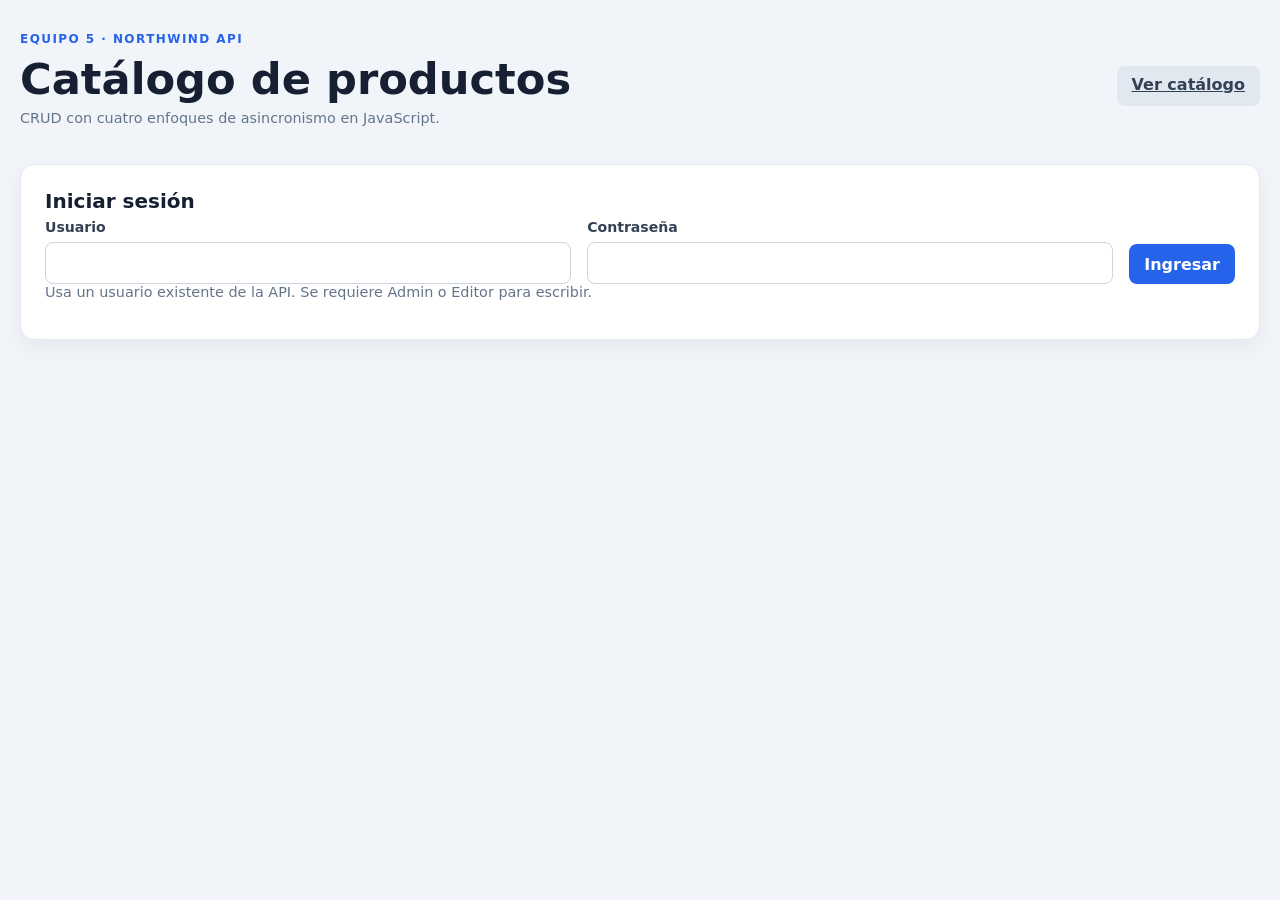
<file: index.html>
<!doctype html>
<html lang="es">
<head>
  <meta charset="utf-8">
  <meta name="viewport" content="width=device-width, initial-scale=1">
  <title>CRUD de productos | Northwind</title>
  <link rel="stylesheet" href="styles.css">
</head>
<body>
  <main class="container">
    <header class="page-header">
      <div>
        <p class="eyebrow">Equipo 5 · Northwind API</p>
        <h1>Catálogo de productos</h1>
        <p class="subtitle">CRUD con cuatro enfoques de asincronismo en JavaScript.</p>
      </div>
      <div class="page-actions">
        <a class="button button-secondary" href="catalogo-productos.html">Ver catálogo</a>
        <button id="logoutButton" class="button button-secondary hidden" type="button">Cerrar sesión</button>
      </div>
    </header>

    <section id="loginPanel" class="card">
      <h2>Iniciar sesión</h2>
      <form id="loginForm" class="form-grid compact-form">
        <label>Usuario<input id="username" name="username" required autocomplete="username"></label>
        <label>Contraseña<input id="password" name="password" type="password" required autocomplete="current-password"></label>
        <button id="loginButton" class="button button-primary" type="submit">Ingresar</button>
      </form>
      <p class="hint">Usa un usuario existente de la API. Se requiere Admin o Editor para escribir.</p>
    </section>

    <section id="appPanel" class="hidden">
      <div id="status" class="status" role="status" aria-live="polite"></div>

      <section class="card toolbar">
        <div>
          <h2>Productos</h2>
          <p id="sessionUser" class="hint"></p>
        </div>
        <form id="searchForm" class="search-form">
          <label class="sr-only" for="search">Buscar</label>
          <input id="search" type="search" placeholder="Buscar producto...">
          <button id="searchButton" class="button button-secondary" type="submit">Buscar</button>
        </form>
        <button id="newButton" class="button button-primary" type="button">Nuevo producto</button>
      </section>

      <section class="card table-card">
        <div class="table-wrapper">
          <table>
            <thead>
              <tr><th>ID</th><th>Producto</th><th>Presentación</th><th>Precio</th><th>Stock</th><th>Categoría</th><th>Acciones</th></tr>
            </thead>
            <tbody id="productsBody"></tbody>
          </table>
        </div>
        <div class="pagination">
          <button id="previousButton" class="button button-secondary" type="button">Anterior</button>
          <span id="pageInfo">Página 1</span>
          <button id="nextButton" class="button button-secondary" type="button">Siguiente</button>
        </div>
      </section>

      <section id="formCard" class="card form-card hidden">
        <div class="form-heading">
          <h2 id="formTitle">Nuevo producto</h2>
          <button id="cancelButton" class="button button-secondary" type="button">Cancelar</button>
        </div>
        <form id="productForm" class="form-grid">
          <input id="productId" type="hidden">
          <label>Nombre del producto<input id="productName" maxlength="40" required></label>
          <label>Cantidad por unidad<input id="quantityPerUnit" maxlength="20"></label>
          <label>Precio unitario<input id="unitPrice" type="number" min="0" step="0.0001"></label>
          <label>Unidades en stock<input id="unitsInStock" type="number" min="0" max="32767"></label>
          <label>Proveedor<select id="supplierId" required><option value="">Seleccione...</option></select></label>
          <label>Categoría<select id="categoryId" required><option value="">Seleccione...</option></select></label>
          <div class="form-actions">
            <button id="saveButton" class="button button-primary" type="submit">Guardar producto</button>
            <span id="formStatus" class="hint"></span>
          </div>
        </form>
      </section>
    </section>
  </main>
  <script src="products-crud.js" defer></script>
</body>
</html>
</file>
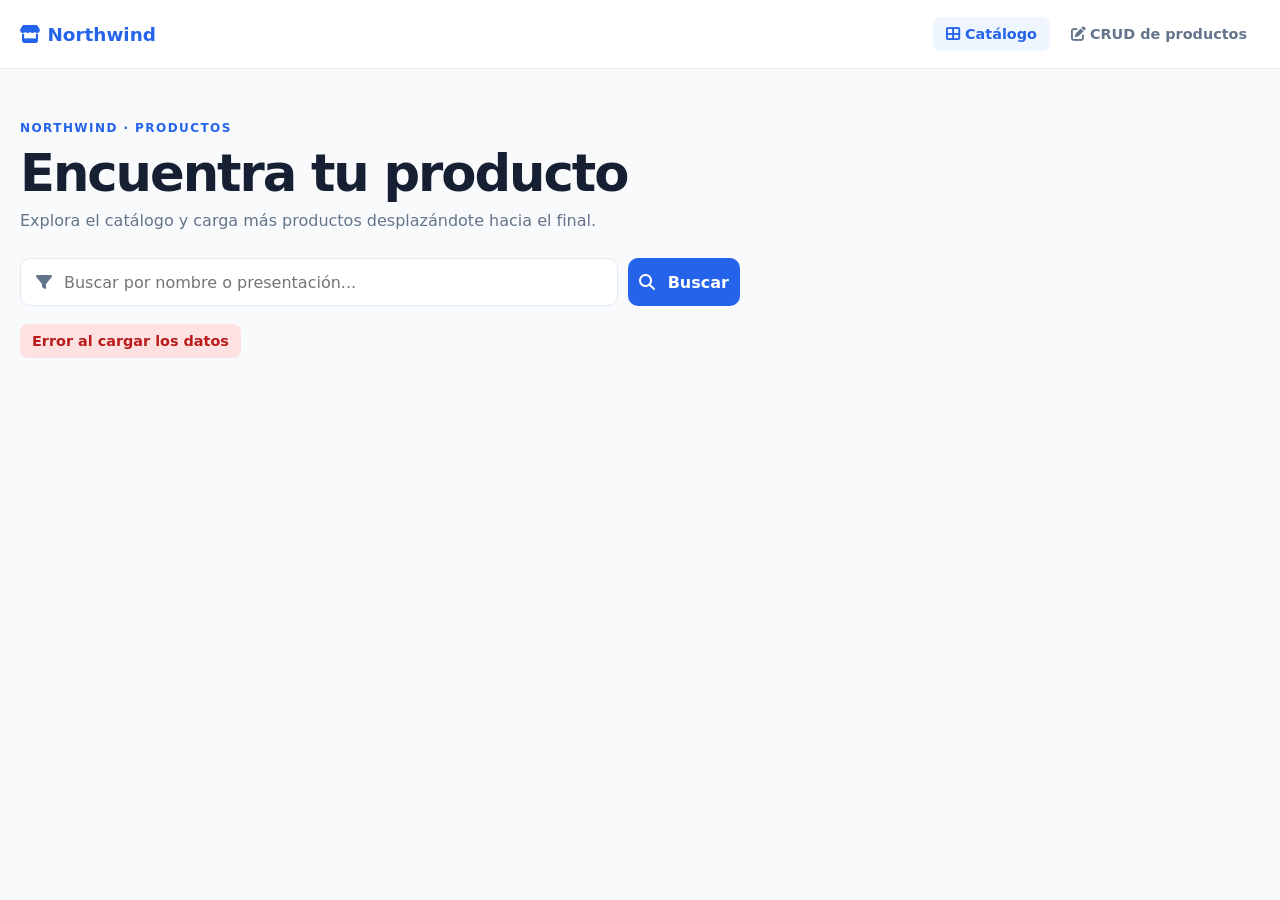
<file: catalogo-productos.html>
<!doctype html>
<html lang="es">
<head>
  <meta charset="utf-8">
  <meta name="viewport" content="width=device-width, initial-scale=1">
  <title>Catálogo | Northwind</title>
  <link rel="stylesheet" href="https://cdnjs.cloudflare.com/ajax/libs/font-awesome/6.5.2/css/all.min.css">
  <link rel="stylesheet" href="catalogo-productos.css">
</head>
<body>
  <header class="site-header">
    <nav class="navigation" aria-label="Navegación principal">
      <a class="brand" href="catalogo-productos.html"><i class="fa-solid fa-store" aria-hidden="true"></i> Northwind</a>
      <div class="navigation-links">
        <a class="navigation-link active" href="catalogo-productos.html"><i class="fa-solid fa-table-cells-large" aria-hidden="true"></i> Catálogo</a>
        <a class="navigation-link" href="index.html"><i class="fa-solid fa-pen-to-square" aria-hidden="true"></i> CRUD de productos</a>
      </div>
    </nav>
  </header>

  <main class="catalog-container">
    <section class="catalog-heading">
      <p class="eyebrow">Northwind · Productos</p>
      <h1>Encuentra tu producto</h1>
      <p>Explora el catálogo y carga más productos desplazándote hacia el final.</p>
    </section>

    <section class="search-panel" aria-label="Filtro de productos">
      <label class="search-box" for="txtBuscar">
        <i class="fa-solid fa-filter" aria-hidden="true"></i>
        <span class="sr-only">Buscar productos</span>
        <input id="txtBuscar" type="search" placeholder="Buscar por nombre o presentación..." autocomplete="off">
      </label>
      <button id="btnBuscar" class="search-button" type="button">
        <i class="fa-solid fa-magnifying-glass" aria-hidden="true"></i>
        <span>Buscar</span>
      </button>
    </section>

    <div class="status-row" aria-live="polite">
      <div id="loading" class="status-message loading-message hidden">
        <i class="fa-solid fa-spinner fa-spin" aria-hidden="true"></i>
        <span>Cargando productos...</span>
      </div>
      <div id="ready" class="status-message ready-message">Listo</div>
    </div>

    <section id="productos" class="products-grid" aria-live="polite" aria-label="Productos"></section>
    <div id="sentinel" class="sentinel" aria-hidden="true"></div>
  </main>

  <dialog id="detailsDialog" class="details-dialog">
    <div class="dialog-heading">
      <h2 id="detailsTitle">Detalles del producto</h2>
      <button id="closeDetails" class="icon-button" type="button" aria-label="Cerrar detalles"><i class="fa-solid fa-xmark" aria-hidden="true"></i></button>
    </div>
    <div id="detailsContent"></div>
  </dialog>

  <script src="catalogo-productos.js" defer></script>
</body>
</html>
</file>
<file: styles.css>
:root {
  color-scheme: light;
  --primary: #2563eb;
  --primary-dark: #1d4ed8;
  --ink: #172033;
  --muted: #64748b;
  --line: #e2e8f0;
  --surface: #ffffff;
  --background: #f1f5f9;
  --success: #166534;
  --danger: #b91c1c;
  font-family: Inter, ui-sans-serif, system-ui, -apple-system, BlinkMacSystemFont, "Segoe UI", sans-serif;
}

* { box-sizing: border-box; }
body { margin: 0; color: var(--ink); background: var(--background); }
.container { width: min(1240px, calc(100% - 32px)); margin: 0 auto; padding: 32px 0 56px; }
.page-header, .toolbar, .form-heading, .pagination, .form-actions, .page-actions { display: flex; align-items: center; gap: 16px; }
.page-header, .toolbar, .form-heading { justify-content: space-between; }
.page-header { margin-bottom: 24px; }
h1, h2, p { margin-top: 0; }
h1 { margin-bottom: 6px; font-size: clamp(1.8rem, 4vw, 2.7rem); }
h2 { margin-bottom: 6px; font-size: 1.25rem; }
.eyebrow { margin-bottom: 8px; color: var(--primary); font-size: .75rem; font-weight: 800; letter-spacing: .12em; text-transform: uppercase; }
.subtitle, .hint { color: var(--muted); font-size: .9rem; }
.card { margin-bottom: 20px; padding: 24px; border: 1px solid var(--line); border-radius: 14px; background: var(--surface); box-shadow: 0 8px 24px rgb(15 23 42 / 5%); }
.form-grid { display: grid; grid-template-columns: repeat(2, minmax(0, 1fr)); gap: 16px; }
.compact-form { grid-template-columns: 1fr 1fr auto; align-items: end; }
label { display: grid; gap: 7px; color: #334155; font-size: .88rem; font-weight: 650; }
input, select { width: 100%; min-height: 42px; padding: 9px 11px; border: 1px solid #cbd5e1; border-radius: 8px; color: var(--ink); background: #fff; font: inherit; }
input:focus, select:focus { outline: 3px solid rgb(37 99 235 / 20%); border-color: var(--primary); }
.button { min-height: 40px; padding: 9px 15px; border: 0; border-radius: 8px; cursor: pointer; font: inherit; font-weight: 700; white-space: nowrap; }
.button:disabled { cursor: not-allowed; opacity: .55; }
.button-primary { color: white; background: var(--primary); }
.button-primary:hover:not(:disabled) { background: var(--primary-dark); }
.button-secondary { color: #334155; background: #e2e8f0; }
.button-danger { color: #991b1b; background: #fee2e2; }
.search-form { display: flex; gap: 8px; width: min(370px, 100%); }
.search-form input { min-width: 0; }
.table-card { padding: 0; overflow: hidden; }
.table-wrapper { overflow-x: auto; }
table { width: 100%; border-collapse: collapse; min-width: 850px; }
th, td { padding: 14px 16px; border-bottom: 1px solid var(--line); text-align: left; vertical-align: middle; }
th { color: var(--muted); background: #f8fafc; font-size: .75rem; letter-spacing: .05em; text-transform: uppercase; }
td { font-size: .9rem; }
.actions { display: flex; gap: 7px; }
.actions .button { min-height: 34px; padding: 6px 10px; font-size: .82rem; }
.pagination { justify-content: center; padding: 16px; }
#pageInfo { min-width: 110px; color: var(--muted); text-align: center; font-size: .9rem; }
.form-card { border-top: 4px solid var(--primary); }
.form-actions { grid-column: 1 / -1; margin-top: 4px; }
.status { min-height: 0; margin-bottom: 16px; padding: 0; border-radius: 8px; font-size: .9rem; }
.status:not(:empty) { padding: 11px 14px; background: #dbeafe; color: #1e40af; }
.status.error:not(:empty) { background: #fee2e2; color: var(--danger); }
.status.success:not(:empty) { background: #dcfce7; color: var(--success); }
.empty { padding: 42px; color: var(--muted); text-align: center; }
.hidden { display: none !important; }
.sr-only { position: absolute; width: 1px; height: 1px; padding: 0; margin: -1px; overflow: hidden; clip: rect(0, 0, 0, 0); white-space: nowrap; border: 0; }
@media (max-width: 720px) {
  .container { width: min(100% - 20px, 1240px); padding-top: 20px; }
  .page-header, .toolbar, .form-heading { align-items: flex-start; flex-direction: column; }
  .compact-form, .form-grid { grid-template-columns: 1fr; }
  .compact-form .button, .search-form, .form-actions { width: 100%; }
  .form-actions { align-items: flex-start; flex-direction: column; }
}
</file>
<file: catalogo-productos.css>
:root {
  color-scheme: light;
  --catalog-primary: #2563eb;
  --catalog-primary-dark: #1d4ed8;
  --catalog-ink: #172033;
  --catalog-muted: #64748b;
  --catalog-line: #e2e8f0;
  --catalog-surface: #ffffff;
  --catalog-background: #f8fafc;
  font-family: Inter, ui-sans-serif, system-ui, -apple-system, BlinkMacSystemFont, "Segoe UI", sans-serif;
}

* { box-sizing: border-box; }
body { min-height: 100vh; margin: 0; color: var(--catalog-ink); background: var(--catalog-background); }
.site-header { border-bottom: 1px solid var(--catalog-line); background: var(--catalog-surface); }
.navigation { display: flex; width: min(1240px, calc(100% - 32px)); min-height: 68px; margin: auto; align-items: center; justify-content: space-between; gap: 20px; }
.brand, .navigation-link { color: inherit; text-decoration: none; }
.brand { color: var(--catalog-primary); font-size: 1.15rem; font-weight: 800; }
.navigation-links { display: flex; align-items: center; gap: 8px; }
.navigation-link { padding: 9px 13px; border-radius: 8px; color: var(--catalog-muted); font-size: .9rem; font-weight: 700; }
.navigation-link:hover, .navigation-link.active { color: var(--catalog-primary); background: #eff6ff; }
.catalog-container { width: min(1240px, calc(100% - 32px)); margin: auto; padding: 52px 0 64px; }
.catalog-heading { margin-bottom: 28px; }
.eyebrow { margin: 0 0 8px; color: var(--catalog-primary); font-size: .75rem; font-weight: 800; letter-spacing: .12em; text-transform: uppercase; }
h1, h2, p { margin-top: 0; }
h1 { margin-bottom: 8px; font-size: clamp(2rem, 5vw, 3.2rem); letter-spacing: -.04em; }
.catalog-heading p:last-child { margin-bottom: 0; color: var(--catalog-muted); }
.search-panel { display: flex; max-width: 720px; margin-bottom: 18px; gap: 10px; }
.search-box { display: flex; min-height: 48px; flex: 1; align-items: center; gap: 10px; padding: 0 15px; border: 1px solid var(--catalog-line); border-radius: 10px; background: var(--catalog-surface); color: var(--catalog-muted); }
.search-box input { width: 100%; border: 0; outline: 0; color: var(--catalog-ink); background: transparent; font: inherit; }
.search-button { min-width: 112px; border: 0; border-radius: 10px; color: white; background: var(--catalog-primary); cursor: pointer; font: inherit; font-weight: 750; }
.search-button:hover:not(:disabled) { background: var(--catalog-primary-dark); }
.search-button:disabled { cursor: not-allowed; opacity: .65; }
.search-button i { margin-right: 7px; }
.status-row { min-height: 34px; margin-bottom: 13px; }
.status-message { display: inline-flex; min-height: 34px; align-items: center; gap: 9px; padding: 7px 12px; border-radius: 8px; font-size: .9rem; font-weight: 650; }
.loading-message { color: #1d4ed8; background: #dbeafe; }
.ready-message { color: #166534; background: #dcfce7; }
.ready-message.warning { color: #92400e; background: #fef3c7; }
.ready-message.error { color: #b91c1c; background: #fee2e2; }
.products-grid { display: grid; grid-template-columns: repeat(2, minmax(0, 1fr)); gap: 20px; }
.product-card { display: flex; min-height: 220px; flex-direction: column; padding: 20px; border: 1px solid var(--catalog-line); border-radius: 14px; background: var(--catalog-surface); box-shadow: 0 8px 20px rgb(15 23 42 / 5%); transition: transform .18s ease, box-shadow .18s ease; }
.product-card:hover { transform: translateY(-3px); box-shadow: 0 14px 28px rgb(15 23 42 / 10%); }
.product-category { margin: 0 0 12px; color: var(--catalog-primary); font-size: .75rem; font-weight: 800; letter-spacing: .07em; text-transform: uppercase; }
.product-card h2 { margin-bottom: 9px; font-size: 1.12rem; }
.product-quantity { min-height: 42px; margin-bottom: 18px; color: var(--catalog-muted); font-size: .9rem; }
.product-footer { display: flex; margin-top: auto; align-items: center; justify-content: space-between; gap: 12px; }
.product-price { color: var(--catalog-ink); font-size: 1.15rem; font-weight: 800; }
.details-button { padding: 9px 12px; border: 1px solid #bfdbfe; border-radius: 8px; color: var(--catalog-primary); background: #eff6ff; cursor: pointer; font: inherit; font-size: .85rem; font-weight: 750; }
.details-button:hover { background: #dbeafe; }
.sentinel { height: 24px; }
.details-dialog { width: min(450px, calc(100% - 32px)); padding: 24px; border: 0; border-radius: 14px; color: var(--catalog-ink); box-shadow: 0 24px 70px rgb(15 23 42 / 25%); }
.details-dialog::backdrop { background: rgb(15 23 42 / 45%); }
.dialog-heading { display: flex; align-items: center; justify-content: space-between; gap: 16px; }
.dialog-heading h2 { margin-bottom: 0; }
.icon-button { width: 36px; height: 36px; border: 0; border-radius: 50%; color: var(--catalog-muted); background: #f1f5f9; cursor: pointer; }
.detail-list { display: grid; grid-template-columns: 1fr 1fr; gap: 14px; margin: 24px 0 0; }
.detail-list dt { color: var(--catalog-muted); font-size: .8rem; }
.detail-list dd { margin: 3px 0 0; font-weight: 700; }
.hidden { display: none !important; }
.sr-only { position: absolute; width: 1px; height: 1px; padding: 0; margin: -1px; overflow: hidden; clip: rect(0, 0, 0, 0); white-space: nowrap; border: 0; }
@media (min-width: 760px) { .products-grid { grid-template-columns: repeat(3, minmax(0, 1fr)); } }
@media (min-width: 1050px) { .products-grid { grid-template-columns: repeat(4, minmax(0, 1fr)); } }
@media (max-width: 620px) {
  .navigation { width: min(100% - 20px, 1240px); align-items: flex-start; flex-direction: column; padding: 15px 0; }
  .navigation-links { width: 100%; overflow-x: auto; }
  .catalog-container { width: min(100% - 20px, 1240px); padding-top: 34px; }
  .search-panel { flex-direction: column; }
  .search-button { min-height: 46px; }
}
</file>
